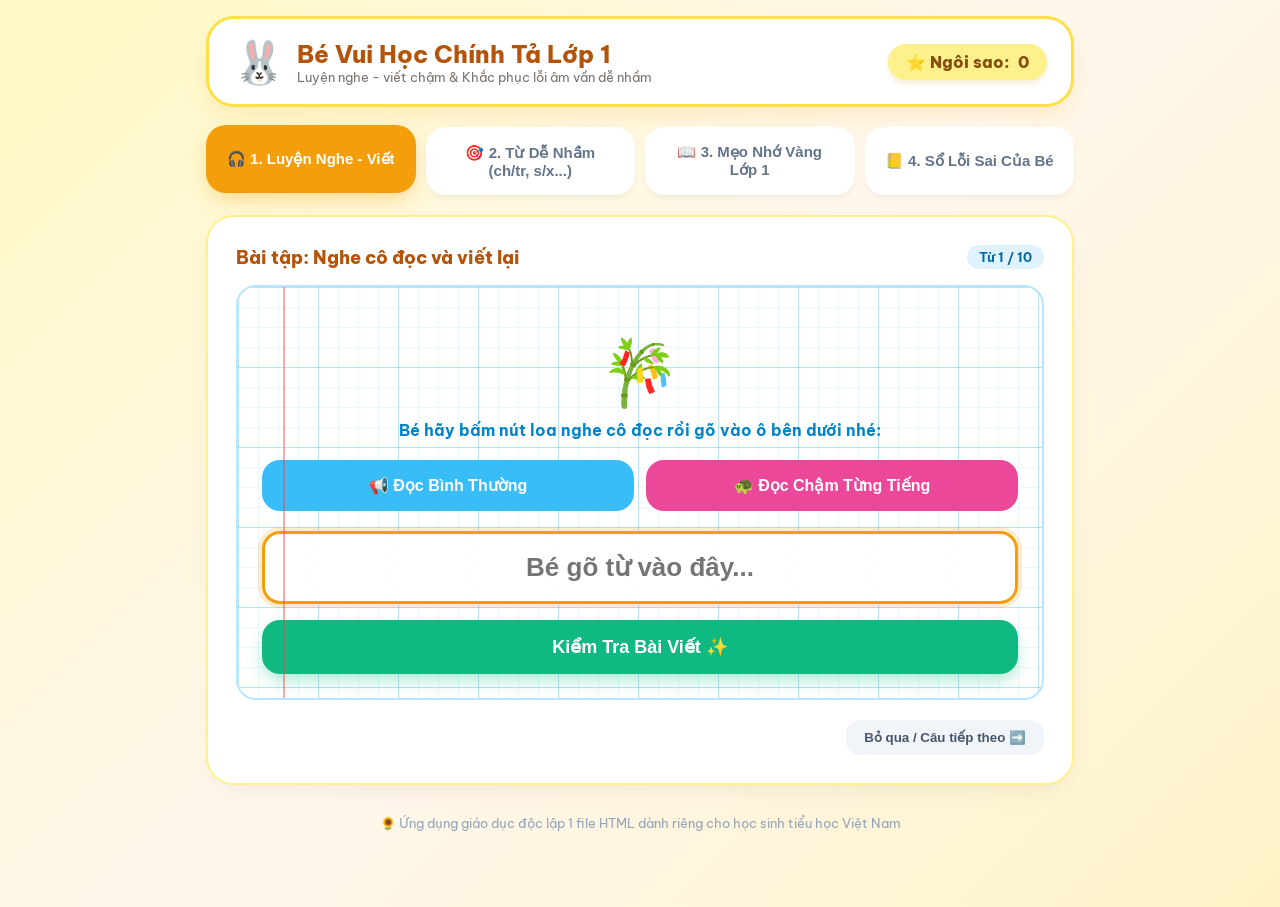
<file: public/chinh_ta_lop1_offline.html>
<!DOCTYPE html>
<html lang="vi">
<head>
  <meta charset="UTF-8">
  <meta name="viewport" content="width=device-width, initial-scale=1.0">
  <title>Bé Vui Học Chính Tả Lớp 1 - File Độc Lập Chạy Offline</title>
  <link rel="preconnect" href="https://fonts.googleapis.com">
  <link rel="preconnect" href="https://fonts.gstatic.com" crossorigin>
  <link href="https://fonts.googleapis.com/css2?family=Be+Vietnam+Pro:wght@400;500;600;700;800;900&family=Mali:wght@600;700&display=swap" rel="stylesheet">
  <style>
    * { box-sizing: border-box; margin: 0; padding: 0; }
    body {
      font-family: 'Be Vietnam Pro', system-ui, sans-serif;
      background: linear-gradient(135deg, #fef9c3 0%, #fff7ed 50%, #fef3c7 100%);
      color: #334155;
      min-height: 100vh;
      padding-bottom: 60px;
    }
    .container { max-width: 900px; margin: 0 auto; padding: 16px; }
    header {
      background: #ffffff;
      border-radius: 28px;
      padding: 16px 24px;
      margin-bottom: 20px;
      box-shadow: 0 10px 25px -5px rgba(245, 158, 11, 0.2);
      display: flex;
      align-items: center;
      justify-content: space-between;
      flex-wrap: wrap;
      gap: 12px;
      border: 3px solid #fde047;
    }
    .title-group { display: flex; align-items: center; gap: 12px; }
    .mascot-avatar { font-size: 42px; animation: bounce 2s infinite; }
    @keyframes bounce { 0%, 100% { transform: translateY(0); } 50% { transform: translateY(-8px); } }
    h1 { font-size: 24px; color: #b45309; font-weight: 800; }
    .subtitle { font-size: 13px; color: #78716c; }
    .stats-badge {
      display: flex;
      align-items: center;
      gap: 8px;
      background: #fef08a;
      color: #854d0e;
      padding: 8px 18px;
      border-radius: 999px;
      font-weight: 800;
      font-size: 16px;
      box-shadow: 0 4px 6px -1px rgba(202, 138, 4, 0.2);
    }
    .tabs {
      display: flex;
      gap: 10px;
      margin-bottom: 20px;
      flex-wrap: wrap;
    }
    .tab-btn {
      flex: 1;
      min-width: 140px;
      padding: 14px 16px;
      border: 2px solid transparent;
      border-radius: 20px;
      background: #ffffff;
      font-size: 15px;
      font-weight: 700;
      color: #64748b;
      cursor: pointer;
      display: flex;
      align-items: center;
      justify-content: center;
      gap: 8px;
      transition: all 0.2s;
      box-shadow: 0 4px 6px -1px rgba(0,0,0,0.05);
    }
    .tab-btn.active {
      background: #f59e0b;
      color: #ffffff;
      box-shadow: 0 8px 20px -4px rgba(245, 158, 11, 0.4);
      transform: translateY(-2px);
    }
    .card {
      background: #ffffff;
      border-radius: 28px;
      padding: 28px;
      box-shadow: 0 10px 30px -10px rgba(0,0,0,0.08);
      border: 2px solid #fef08a;
      margin-bottom: 20px;
    }
    .notebook-paper {
      background-color: #ffffff;
      background-image: 
        linear-gradient(to right, rgba(14, 165, 233, 0.25) 1px, transparent 1px),
        linear-gradient(to bottom, rgba(14, 165, 233, 0.25) 1px, transparent 1px),
        linear-gradient(to right, rgba(14, 165, 233, 0.08) 1px, transparent 1px),
        linear-gradient(to bottom, rgba(14, 165, 233, 0.08) 1px, transparent 1px);
      background-size: 80px 80px, 80px 80px, 20px 20px, 20px 20px;
      border-radius: 20px;
      padding: 24px;
      border: 2px solid #bae6fd;
      position: relative;
    }
    .notebook-paper::before {
      content: '';
      position: absolute;
      left: 45px;
      top: 0;
      bottom: 0;
      width: 2px;
      background-color: rgba(239, 68, 68, 0.45);
    }
    .speech-controls {
      display: flex;
      gap: 12px;
      margin-bottom: 20px;
      flex-wrap: wrap;
    }
    .btn-sound {
      flex: 1;
      padding: 16px 20px;
      border: none;
      border-radius: 18px;
      font-size: 16px;
      font-weight: 700;
      cursor: pointer;
      display: flex;
      align-items: center;
      justify-content: center;
      gap: 10px;
      transition: all 0.2s;
    }
    .btn-sound-normal { background: #38bdf8; color: #ffffff; }
    .btn-sound-normal:hover { background: #0284c7; }
    .btn-sound-slow { background: #ec4899; color: #ffffff; }
    .btn-sound-slow:hover { background: #db2777; }
    .input-box {
      width: 100%;
      padding: 18px 24px;
      font-size: 26px;
      font-weight: 700;
      border: 3px solid #facc15;
      border-radius: 18px;
      outline: none;
      text-align: center;
      color: #1e293b;
      background: rgba(255, 255, 255, 0.95);
      margin-bottom: 16px;
    }
    .input-box:focus { border-color: #f59e0b; box-shadow: 0 0 0 4px rgba(245, 158, 11, 0.2); }
    .btn-primary {
      width: 100%;
      padding: 16px;
      border: none;
      border-radius: 18px;
      background: #10b981;
      color: #ffffff;
      font-size: 18px;
      font-weight: 800;
      cursor: pointer;
      box-shadow: 0 8px 16px -2px rgba(16, 185, 129, 0.35);
      transition: all 0.2s;
    }
    .btn-primary:hover { background: #059669; transform: translateY(-2px); }
    .feedback-box {
      margin-top: 20px;
      padding: 20px;
      border-radius: 20px;
      animation: pop 0.3s ease;
    }
    .feedback-correct { background: #dcfce7; border: 2px solid #86efac; color: #166534; }
    .feedback-wrong { background: #fee2e2; border: 2px solid #fca5a5; color: #991b1b; }
    @keyframes pop { from { opacity: 0; transform: scale(0.95); } to { opacity: 1; transform: scale(1); } }
    .quiz-options { display: grid; grid-template-columns: 1fr 1fr; gap: 16px; margin: 24px 0; }
    .option-btn {
      padding: 24px;
      border: 3px solid #e2e8f0;
      border-radius: 22px;
      background: #ffffff;
      font-size: 32px;
      font-weight: 800;
      color: #3b82f6;
      cursor: pointer;
      transition: all 0.2s;
    }
    .option-btn:hover { border-color: #3b82f6; background: #eff6ff; transform: scale(1.02); }
    .footer { text-align: center; margin-top: 30px; font-size: 13px; color: #94a3b8; }
  </style>
</head>
<body>
  <div class="container">
    <header>
      <div class="title-group">
        <div class="mascot-avatar">🐰</div>
        <div>
          <h1>Bé Vui Học Chính Tả Lớp 1</h1>
          <div class="subtitle">Luyện nghe - viết chậm &amp; Khắc phục lỗi âm vần dễ nhầm</div>
        </div>
      </div>
      <div class="stats-badge">
        <span>⭐ Ngôi sao:</span>
        <span id="starCount">0</span>
      </div>
    </header>

    <div class="tabs">
      <button class="tab-btn active" onclick="switchTab('listen_write')">🎧 1. Luyện Nghe - Viết</button>
      <button class="tab-btn" onclick="switchTab('quiz_confusion')">🎯 2. Từ Dễ Nhầm (ch/tr, s/x...)</button>
      <button class="tab-btn" onclick="switchTab('rules_guide')">📖 3. Mẹo Nhớ Vàng Lớp 1</button>
      <button class="tab-btn" onclick="switchTab('history')">📒 4. Sổ Lỗi Sai Của Bé</button>
    </div>

    <!-- TAB 1: LUYỆN NGHE - VIẾT CHẬM -->
    <div id="tab_listen_write" class="card">
      <div style="display:flex; justify-content:space-between; align-items:center; margin-bottom:16px;">
        <span style="font-weight:800; color:#b45309; font-size:18px;">Bài tập: Nghe cô đọc và viết lại</span>
        <span id="levelBadge" style="background:#e0f2fe; color:#0369a1; padding:4px 12px; border-radius:99px; font-size:13px; font-weight:700;">Từ 1 / 10</span>
      </div>

      <div class="notebook-paper" style="margin-bottom:20px;">
        <div style="text-align:center; padding: 20px 0;">
          <div id="wordEmoji" style="font-size:64px; margin-bottom:8px;">🎋</div>
          <div style="color:#0284c7; font-weight:700; font-size:16px;">Bé hãy bấm nút loa nghe cô đọc rồi gõ vào ô bên dưới nhé:</div>
        </div>

        <div class="speech-controls">
          <button class="btn-sound btn-sound-normal" onclick="speakCurrent(false)">
            <span>📢 Đọc Bình Thường</span>
          </button>
          <button class="btn-sound btn-sound-slow" onclick="speakCurrent(true)">
            <span>🐢 Đọc Chậm Từng Tiếng</span>
          </button>
        </div>

        <input type="text" id="userInput" class="input-box" placeholder="Bé gõ từ vào đây..." autocomplete="off">
        <button class="btn-primary" onclick="checkAnswer()">Kiểm Tra Bài Viết ✨</button>

        <div id="feedbackArea"></div>
      </div>
      
      <div style="display:flex; justify-content:flex-end;">
        <button onclick="nextWord()" style="background:#f1f5f9; border:none; padding:10px 18px; border-radius:14px; font-weight:700; color:#475569; cursor:pointer;">
          Bỏ qua / Câu tiếp theo ➡️
        </button>
      </div>
    </div>

    <!-- TAB 2: TRẮC NGHIỆM TỪ DỄ NHẦM -->
    <div id="tab_quiz_confusion" class="card" style="display:none;">
      <div style="display:flex; justify-content:space-between; align-items:center; margin-bottom:16px;">
        <span style="font-weight:800; color:#9333ea; font-size:18px;">Thử thách: Chọn chữ cái còn thiếu</span>
        <span id="quizBadge" style="background:#f3e8ff; color:#7e22ce; padding:4px 12px; border-radius:99px; font-size:13px; font-weight:700;">Câu 1</span>
      </div>

      <div style="text-align:center; padding:20px 0;">
        <div id="quizEmoji" style="font-size:72px;">🎋</div>
        <div id="quizTemplate" style="font-size:36px; font-weight:800; color:#1e293b; margin:16px 0; letter-spacing:2px;">cây ___e</div>
        <div id="quizMeaning" style="font-size:16px; color:#64748b; font-style:italic;">Cây tre xanh mát đầu làng.</div>
      </div>

      <div class="quiz-options" id="quizOptions"></div>
      <div id="quizFeedback"></div>
    </div>

    <!-- TAB 3: MẸO NHỚ VÀNG -->
    <div id="tab_rules_guide" class="card" style="display:none;">
      <h2 style="color:#b45309; font-size:20px; font-weight:800; margin-bottom:16px;">🌟 Cẩm Nang Mẹo Nhớ Chính Tả Lớp 1</h2>
      
      <div style="background:#fffbeb; border:2px solid #fde68a; border-radius:20px; padding:18px; margin-bottom:14px;">
        <h3 style="color:#b45309; font-size:17px; font-weight:800; margin-bottom:6px;">1. Quy tắc C và K</h3>
        <p style="font-size:14px; line-height:1.6; color:#78350f;">
          <strong>Chữ K:</strong> Chỉ đi với 3 nguyên âm: <strong>i, e, ê</strong> (cây kẹo, cái kim, cây kéo).<br>
          <strong>Chữ C:</strong> Đi với các chữ còn lại: <strong>a, o, ô, u, ư</strong> (con cá, lá cờ, cái cua).
        </p>
      </div>

      <div style="background:#ecfdf5; border:2px solid #a7f3d0; border-radius:20px; padding:18px; margin-bottom:14px;">
        <h3 style="color:#065f46; font-size:17px; font-weight:800; margin-bottom:6px;">2. Quy tắc G và GH</h3>
        <p style="font-size:14px; line-height:1.6; color:#047857;">
          <strong>Chữ GH:</strong> Cũng chỉ đi cùng <strong>i, e, ê</strong> (cái ghế, ghi bài, con ghẹ).<br>
          <strong>Chữ G:</strong> Đi cùng <strong>a, o, ô, u, ư</strong> (con gà, bàn gỗ, gấu bông).
        </p>
      </div>

      <div style="background:#eff6ff; border:2px solid #bfdbfe; border-radius:20px; padding:18px; margin-bottom:14px;">
        <h3 style="color:#1e40af; font-size:17px; font-weight:800; margin-bottom:6px;">3. Quy tắc NG và NGH</h3>
        <p style="font-size:14px; line-height:1.6; color:#1d4ed8;">
          <strong>Chữ NGH:</strong> Luôn đi trước <strong>i, e, ê</strong> (lắng nghe, suy nghĩ, con nghé).<br>
          <strong>Chữ NG:</strong> Đi trước các nguyên âm khác (ngôi sao, ngà voi, ngô khoai).
        </p>
      </div>

      <div style="background:#fff1f2; border:2px solid #fecdd3; border-radius:20px; padding:18px;">
        <h3 style="color:#9f1239; font-size:17px; font-weight:800; margin-bottom:6px;">4. Phân biệt CH và TR</h3>
        <p style="font-size:14px; line-height:1.6; color:#be123c;">
          <strong>TR:</strong> Đọc uốn cong lưỡi (cây tre, con trâu, bầu trời).<br>
          <strong>CH:</strong> Đọc nhẹ nhàng, thường chỉ đồ dùng trong nhà (cái chổi, cái chảo) hoặc họ hàng (cha, chú, chị, cháu).
        </p>
      </div>
    </div>

    <!-- TAB 4: SỔ LỖI SAI CỦA BÉ -->
    <div id="tab_history" class="card" style="display:none;">
      <div style="display:flex; justify-content:space-between; align-items:center; margin-bottom:16px;">
        <h2 style="color:#b45309; font-size:20px; font-weight:800;">📒 Sổ Tay Lỗi Sai &amp; Ôn Tập Của Bé</h2>
        <button onclick="clearHistory()" style="background:#fee2e2; color:#b91c1c; border:none; padding:6px 14px; border-radius:12px; font-size:13px; font-weight:700; cursor:pointer;">Xóa lịch sử</button>
      </div>
      <p style="font-size:14px; color:#64748b; margin-bottom:16px;">Những từ bé từng viết nhầm sẽ được lưu lại đây để bố mẹ và thầy cô cùng bé rèn luyện lại:</p>
      <div id="errorList"></div>
    </div>

    <div class="footer">
      🌻 Ứng dụng giáo dục độc lập 1 file HTML dành riêng cho học sinh tiểu học Việt Nam
    </div>
  </div>

  <script>
    const WORDS = [
      { id: '1', word: 'cây tre', template: 'cây ___e', options: ['tr', 'ch'], correct: 'tr', sentence: 'Cây tre xanh mát đầu làng.', emoji: '🎋', hint: 'Cây tre cao vút trên làng quê viết bằng chữ "tr" uốn lưỡi bé nhé!' },
      { id: '2', word: 'con chim', template: 'con ___im', options: ['ch', 'tr'], correct: 'ch', sentence: 'Con chim hót líu lo trên cành.', emoji: '🐦', hint: 'Con chim nhỏ xinh viết bằng chữ "ch" nhẹ nhàng nha!' },
      { id: '3', word: 'cây kẹo', template: 'cây ___ẹo', options: ['k', 'c'], correct: 'k', sentence: 'Cây kẹo que màu sắc ngọt ngào.', emoji: '🍭', hint: 'Đứng trước chữ "e" bắt buộc phải viết chữ "k" nha!' },
      { id: '4', word: 'con cá', template: 'con ___á', options: ['c', 'k'], correct: 'c', sentence: 'Con cá vàng bơi trong bể kính.', emoji: '🐟', hint: 'Đứng trước chữ "a" là chữ "c" bé ngoan nhé!' },
      { id: '5', word: 'cái ghế', template: 'cái ___ế', options: ['gh', 'g'], correct: 'gh', sentence: 'Bé ngồi ngay ngắn trên cái ghế gỗ.', emoji: '🪑', hint: 'Đứng trước chữ "ê" bắt buộc phải dùng "gh" kép!' },
      { id: '6', word: 'con gà', template: 'con ___à', options: ['g', 'gh'], correct: 'g', sentence: 'Chú gà trống gáy ó ó o.', emoji: '🐓', hint: 'Đứng trước chữ "a" là chữ "g" đơn nhé!' },
      { id: '7', word: 'lắng nghe', template: 'lắng ___e', options: ['ngh', 'ng'], correct: 'ngh', sentence: 'Bé chăm chú lắng nghe cô giảng bài.', emoji: '👂', hint: 'Đứng trước chữ "e" phải viết bằng "ngh" kép!' },
      { id: '8', word: 'hoa sen', template: 'hoa ___en', options: ['s', 'x'], correct: 's', sentence: 'Hoa sen nở thơm ngát đầm quê.', emoji: '🪷', hint: 'Hoa sen thơm ngát dưới đầm viết bằng "s" cong lưỡi!' },
      { id: '9', word: 'xe đạp', template: '___e đạp', options: ['x', 's'], correct: 'x', sentence: 'Bé tập đi xe đạp cùng bố.', emoji: '🚲', hint: 'Phương tiện giao thông xe cộ viết bằng chữ "x" nhẹ nhàng!' },
      { id: '10', word: 'mặt trời', template: 'mặt ___ời', options: ['tr', 'ch'], correct: 'tr', sentence: 'Mặt trời tỏa ánh nắng ấm áp.', emoji: '☀️', hint: 'Mặt trời to lớn trên cao uốn lưỡi viết bằng "tr"!' }
    ];

    let currentIdx = 0;
    let quizIdx = 0;
    let stars = parseInt(localStorage.getItem('stars_lop1') || '0');
    let errors = JSON.parse(localStorage.getItem('errors_lop1') || '[]');

    function updateStats() {
      document.getElementById('starCount').innerText = stars;
      localStorage.setItem('stars_lop1', stars.toString());
      localStorage.setItem('errors_lop1', JSON.stringify(errors));
      renderHistory();
    }

    function switchTab(tabId) {
      document.querySelectorAll('.tab-btn').forEach(btn => btn.classList.remove('active'));
      event.target.classList.add('active');
      ['listen_write', 'quiz_confusion', 'rules_guide', 'history'].forEach(id => {
        document.getElementById('tab_' + id).style.display = (id === tabId) ? 'block' : 'none';
      });
      if (tabId === 'quiz_confusion') renderQuiz();
    }

    function playBeep(isSuccess) {
      try {
        const AudioCtx = window.AudioContext || window.webkitAudioContext;
        const ctx = new AudioCtx();
        const osc = ctx.createOscillator();
        const gain = ctx.createGain();
        osc.connect(gain);
        gain.connect(ctx.destination);
        if (isSuccess) {
          osc.frequency.setValueAtTime(523, ctx.currentTime);
          osc.frequency.exponentialRampToValueAtTime(1046, ctx.currentTime + 0.3);
          gain.gain.setValueAtTime(0.3, ctx.currentTime);
          gain.gain.exponentialRampToValueAtTime(0.01, ctx.currentTime + 0.35);
          osc.start();
          osc.stop(ctx.currentTime + 0.36);
        } else {
          osc.type = 'triangle';
          osc.frequency.setValueAtTime(300, ctx.currentTime);
          osc.frequency.exponentialRampToValueAtTime(200, ctx.currentTime + 0.25);
          gain.gain.setValueAtTime(0.2, ctx.currentTime);
          gain.gain.exponentialRampToValueAtTime(0.01, ctx.currentTime + 0.28);
          osc.start();
          osc.stop(ctx.currentTime + 0.3);
        }
      } catch (e) {}
    }

    const PHONETICS = {
      'ch': 'chờ', 'tr': 'trờ', 's': 'sờ', 'x': 'xờ',
      'c': 'cờ', 'k': 'ca', 'g': 'gờ', 'gh': 'gờ',
      'ng': 'ngờ', 'ngh': 'ngờ', 'd': 'dờ', 'gi': 'gi',
      'r': 'rờ', 'l': 'lờ', 'n': 'nờ'
    };

    function getVnVoice() {
      if (!('speechSynthesis' in window)) return null;
      const voices = window.speechSynthesis.getVoices();
      const exact = voices.find(v => v.lang.startsWith('vi') || v.lang.includes('VIE'));
      if (exact) return exact;
      return voices.find(v => v.name.toLowerCase().includes('vietnam') || v.name.toLowerCase().includes('mai') || v.name.toLowerCase().includes('chi'));
    }

    function speakCurrent(slow) {
      if (!('speechSynthesis' in window)) {
        alert('Trình duyệt của bạn chưa hỗ trợ giọng nói.');
        return;
      }
      window.speechSynthesis.cancel();
      const current = WORDS[currentIdx];
      const u = new SpeechSynthesisUtterance(current.word);
      u.lang = 'vi-VN';
      u.rate = slow ? 0.6 : 0.85;
      u.pitch = 1.05;
      const v = getVnVoice();
      if (v) u.voice = v;
      window.speechSynthesis.speak(u);
    }

    function pronouncePhoneme(phoneme) {
      if (!('speechSynthesis' in window)) return;
      window.speechSynthesis.cancel();
      const spoken = PHONETICS[phoneme.toLowerCase()] || phoneme;
      const u = new SpeechSynthesisUtterance(spoken);
      u.lang = 'vi-VN';
      u.rate = 0.8;
      const v = getVnVoice();
      if (v) u.voice = v;
      window.speechSynthesis.speak(u);
    }

    function loadCurrentWord() {
      const cur = WORDS[currentIdx];
      document.getElementById('wordEmoji').innerText = cur.emoji;
      document.getElementById('levelBadge').innerText = 'Từ ' + (currentIdx + 1) + ' / ' + WORDS.length;
      document.getElementById('userInput').value = '';
      document.getElementById('feedbackArea').innerHTML = '';
      document.getElementById('userInput').focus();
    }

    function checkAnswer() {
      const input = document.getElementById('userInput').value.trim().toLowerCase();
      const cur = WORDS[currentIdx];
      const feedback = document.getElementById('feedbackArea');

      if (!input) {
        alert('Bé ơi, bé gõ từ vừa nghe được vào ô nhé!');
        return;
      }

      if (input === cur.word.toLowerCase()) {
        playBeep(true);
        stars += 2;
        updateStats();
        feedback.innerHTML = '<div class="feedback-box feedback-correct">' +
          '<div style="font-size:22px; font-weight:800; margin-bottom:4px;">🎉 Giỏi quá! Bé viết hoàn toàn chính xác!</div>' +
          '<div>+2 ngôi sao thưởng ⭐⭐. ' + cur.hint + '</div>' +
          '</div>';
      } else {
        playBeep(false);
        if (!errors.some(e => e.word === cur.word)) {
          errors.push({ word: cur.word, wrongInput: input, hint: cur.hint, date: new Date().toLocaleDateString('vi-VN') });
          updateStats();
        }
        feedback.innerHTML = '<div class="feedback-box feedback-wrong">' +
          '<div style="font-size:20px; font-weight:800; margin-bottom:4px;">🌱 Bé ơi, chú ý một xíu nha!</div>' +
          '<div>Từ đúng là: <strong style="font-size:22px; color:#b91c1c;">' + cur.word + '</strong></div>' +
          '<div style="margin-top:8px; font-size:14px; background:#fff; padding:10px; border-radius:12px;">💡 Mẹo của cô giáo: ' + cur.hint + '</div>' +
          '</div>';
      }
    }

    function nextWord() {
      currentIdx = (currentIdx + 1) % WORDS.length;
      loadCurrentWord();
    }

    function renderQuiz() {
      const cur = WORDS[quizIdx];
      document.getElementById('quizEmoji').innerText = cur.emoji;
      document.getElementById('quizTemplate').innerText = cur.template;
      document.getElementById('quizMeaning').innerText = cur.sentence;
      document.getElementById('quizBadge').innerText = 'Câu ' + (quizIdx + 1) + ' / ' + WORDS.length;
      document.getElementById('quizFeedback').innerHTML = '';

      const container = document.getElementById('quizOptions');
      container.innerHTML = '';
      cur.options.forEach(opt => {
        const btn = document.createElement('button');
        btn.className = 'option-btn';
        btn.innerText = opt;
        btn.onclick = () => selectQuizOption(opt);
        container.appendChild(btn);
      });
    }

    function selectQuizOption(chosen) {
      const cur = WORDS[quizIdx];
      const fb = document.getElementById('quizFeedback');
      if (chosen === cur.correct) {
        playBeep(true);
        stars += 1;
        updateStats();
        fb.innerHTML = '<div class="feedback-box feedback-correct">' +
          '<div style="font-weight:800; font-size:18px;">✨ Hoan hô bé! Bé chọn đúng rồi! (+1 ⭐)</div>' +
          '<div>' + cur.hint + '</div>' +
          '<button onclick="nextQuiz()" style="margin-top:12px; background:#10b981; color:#fff; border:none; padding:10px 18px; border-radius:12px; font-weight:700; cursor:pointer;">Câu tiếp theo ➡️</button>' +
          '</div>';
      } else {
        playBeep(false);
        fb.innerHTML = '<div class="feedback-box feedback-wrong">' +
          '<div style="font-weight:800; font-size:18px;">🌱 Chưa chính xác rồi, bé thử lại nhé!</div>' +
          '<div>Mẹo nhỏ: ' + cur.hint + '</div>' +
          '</div>';
      }
    }

    function nextQuiz() {
      quizIdx = (quizIdx + 1) % WORDS.length;
      renderQuiz();
    }

    function renderHistory() {
      const list = document.getElementById('errorList');
      if (!list) return;
      if (errors.length === 0) {
        list.innerHTML = '<div style="text-align:center; padding:30px; color:#10b981; font-weight:700;">🌟 Tuyệt vời! Sổ tay chưa có lỗi sai nào. Bé học rất giỏi!</div>';
        return;
      }
      let html = '';
      errors.forEach((err, idx) => {
        html += '<div style="background:#f8fafc; border:2px solid #e2e8f0; border-radius:16px; padding:16px; margin-bottom:12px; display:flex; justify-content:space-between; align-items:center; flex-wrap:wrap; gap:8px;">' +
          '<div>' +
            '<div style="font-size:18px; font-weight:800; color:#1e293b;">Từ cần viết: <span style="color:#059669;">' + err.word + '</span></div>' +
            '<div style="font-size:14px; color:#ef4444;">Bé từng viết: ' + (err.wrongInput || '...') + '</div>' +
            '<div style="font-size:13px; color:#64748b; margin-top:4px;">💡 ' + err.hint + '</div>' +
          '</div>' +
          '<button onclick="practiceError(' + idx + ')" style="background:#fef08a; border:2px solid #facc15; padding:8px 14px; border-radius:12px; font-weight:800; color:#854d0e; cursor:pointer;">Luyện từ này 🎯</button>' +
        '</div>';
      });
      list.innerHTML = html;
    }

    function practiceError(idx) {
      const err = errors[idx];
      const wordObj = WORDS.find(w => w.word === err.word);
      if (wordObj) {
        currentIdx = WORDS.indexOf(wordObj);
        switchTab('listen_write');
        loadCurrentWord();
      }
    }

    function clearHistory() {
      if (confirm('Bé có muốn xóa danh sách các từ đã sai để bắt đầu sổ tay mới không?')) {
        errors = [];
        updateStats();
      }
    }

    updateStats();
    loadCurrentWord();
  </script>
</body>
</html>
</file>
